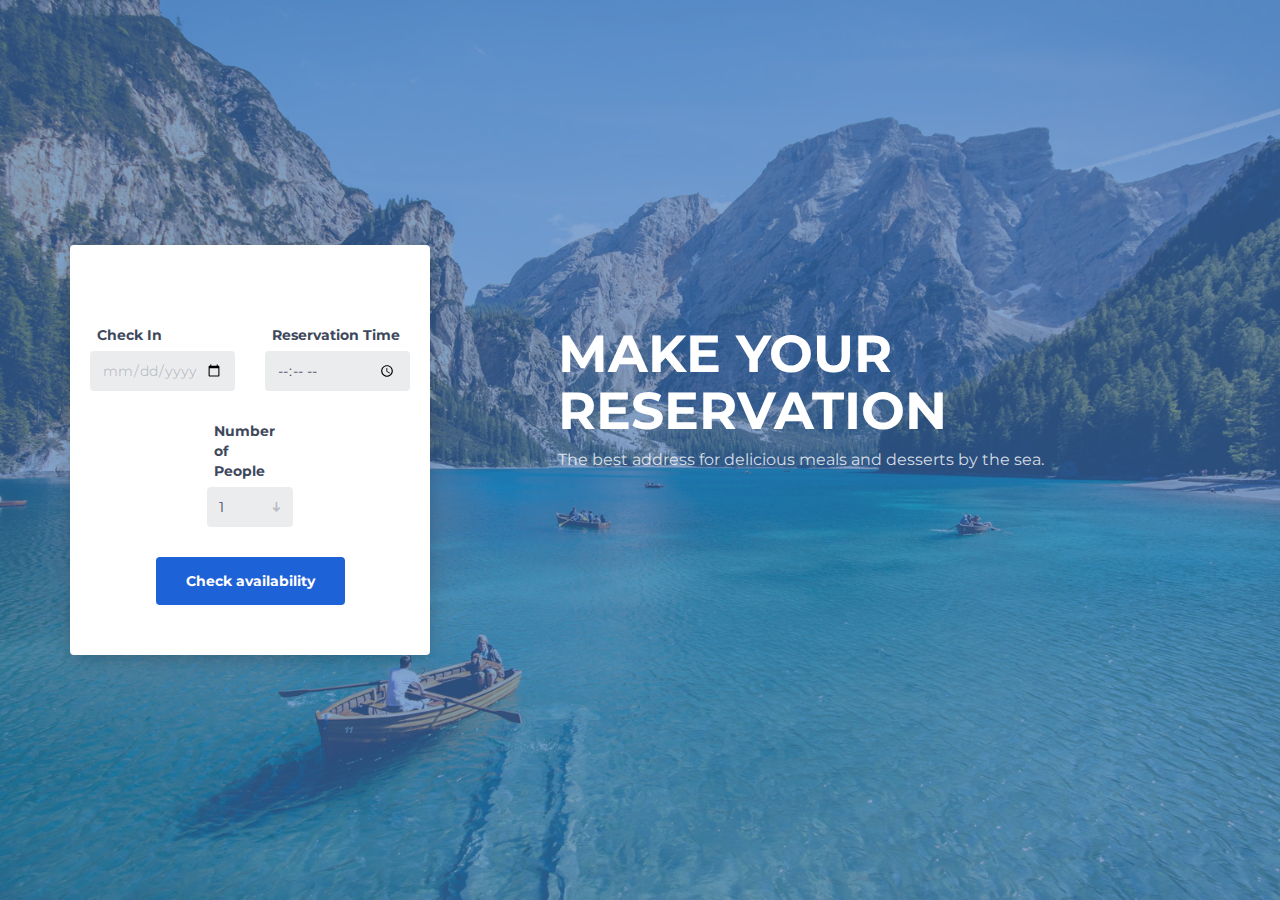
<file: html_css_js/colorlib-booking-1/index.html>
<!DOCTYPE html>
<html lang="en">

<head>
	<meta charset="utf-8">
	<meta http-equiv="X-UA-Compatible" content="IE=edge">
	<meta name="viewport" content="width=device-width, initial-scale=1">
	<!-- The above 3 meta tags *must* come first in the head; any other head content must come *after* these tags -->

	<title>Booking Form HTML Template</title>

	<!-- Google font -->
	<link href="https://fonts.googleapis.com/css?family=Montserrat:400,700" rel="stylesheet">

	<!-- Bootstrap -->
	<link type="text/css" rel="stylesheet" href="css/bootstrap.min.css" />

	<!-- Custom stlylesheet -->
	<link type="text/css" rel="stylesheet" href="css/style.css" />

	<!-- HTML5 shim and Respond.js for IE8 support of HTML5 elements and media queries -->
	<!-- WARNING: Respond.js doesn't work if you view the page via file:// -->
	<!--[if lt IE 9]>
		  <script src="https://oss.maxcdn.com/html5shiv/3.7.3/html5shiv.min.js"></script>
		  <script src="https://oss.maxcdn.com/respond/1.4.2/respond.min.js"></script>
		<![endif]-->

</head>

<body>
	<div id="booking" class="section">
		<div class="section-center">
			<div class="container">
				<div class="row">
					<div class="col-md-7 col-md-push-5">
						<div class="booking-cta">
							<h1>Make your reservation</h1>
							<p>The best address for delicious meals and desserts by the sea.
							</p>
						</div>
					</div>
					<div class="col-md-4 col-md-pull-7">
						<div class="booking-form">
							<form>
								<div class="form-group">
									<!-- <span class="form-label">Your Destination</span> -->
									<!-- <input class="form-control" type="text" placeholder="Enter a destination or hotel name"> -->
								</div>
								<div class="row">
									<div class="col-sm-6">
										<div class="form-group">
											<span class="form-label">Check In</span>
											<input class="form-control" type="date" required>
										</div>
									</div>
									<div class="col-sm-6">
										<div class="form-group">
											<span class="form-label">Reservation Time</span>
											<input class="form-control" type="time" required>
										</div>
									</div>
								</div>
								<div class="row">
									<div class="col-sm-4">
										<div class="form-group">
											<!-- <span class="form-label">Tables</span> -->
											<!-- <select class="form-control"> -->
												<!-- <option>1</option> -->
												<!-- <option>2</option> -->
												<!-- <option>3</option> -->
											<!-- </select> -->
											<!-- <span class="select-arrow"></span> -->
										</div>
									</div>
									<div class="col-sm-4">
										<div class="form-group">
											<span class="form-label">Number <br>of<br>People</span>
											<select class="form-control">
												<option>1</option>
												<option>2</option>
												<option>3</option>
												<option>4</option>
											</select>
											<span class="select-arrow"></span>
										</div>
									</div>
									<div class="col-sm-4">
										<div class="form-group">
											<!-- <span class="form-label">Children</span> -->
											<!-- <select class="form-control"> -->
												<!-- <option>0</option> -->
												<!-- <option>1</option> -->
												<!-- <option>2</option> -->
											<!-- </select> -->
											<!-- <span class="select-arrow"></span> -->
										</div>
									</div>
								</div>
								<div class="form-btn">
									<center><button class="submit-btn">Check availability</button></center>
								</div>
							</form>
						</div>
					</div>
				</div>
			</div>
		</div>
	</div>
</body><!-- This templates was made by Colorlib (https://colorlib.com) -->

</html>
</file>
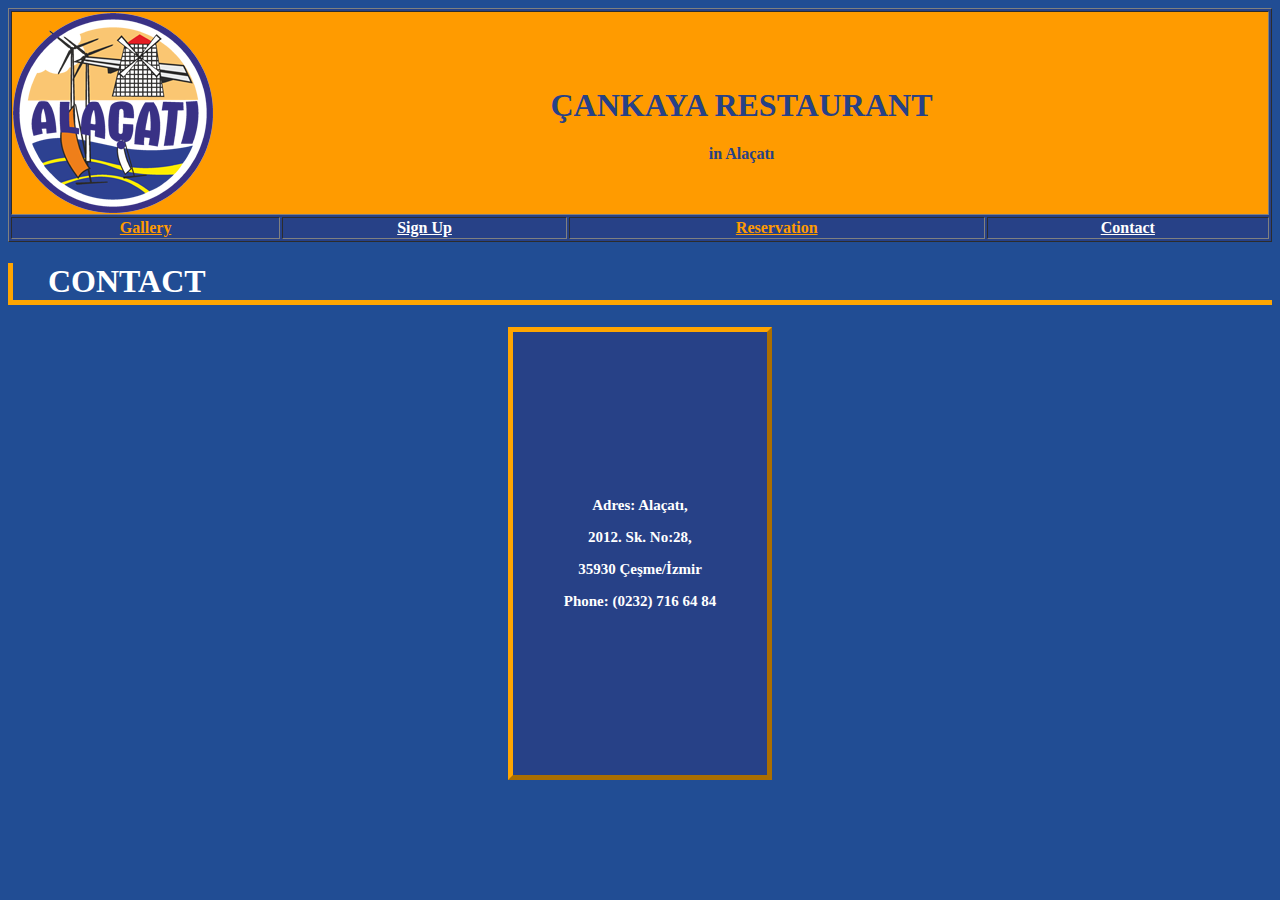
<file: html_css_js/Contact.html>
<html>

<head>
<style>
#galleryh1{
	color: white;
	padding-left: 35px;
	border-bottom: 5px solid orange;
	border-left: 5px solid orange;
}
#contact{
	border: 5px outset orange;
	background-color: #274187;    
	text-align: center;
	font-weight: bold;
	font-family: Comic Sans Ms;
	font-size: 15px;
	color: white;
	padding-bottom: 150px;
	padding-top: 150px;
	margin-left: 500px;
	margin-right: 500px;
}
</style>	
</head>

<body bgcolor="#214D94">
	<table bgcolor="#274187" border="1" width="100%">
		<tr>
			<td bgcolor="#FF9B00" colspan="4"><a href="HomePage.html"><img src="logo.png" align="left"></a><h1 style="color:#274187;"><br><br><center>ÇANKAYA RESTAURANT</center></h1><h4 style="color:#274187;"><center>in Alaçatı</center></h4></td>
		</tr>
		<tr>		
			<th><a style="color:#FF9B00" href="Gallery.html">Gallery</a></th>
			<th><a style="color:white" href="SignUp.html">Sign Up</a></th>
			<th><a style="color:#FF9B00" href="Reservation.html">Reservation</a></th>
			<th><a style="color:white" href="Contact.html">Contact</a></th>
		</tr>
	</table>
	<h1 id="galleryh1">CONTACT</h1>
	<div id="contact">
		<p>Adres: Alaçatı,</p>
		<p>2012. Sk. No:28,</p>
		<p>35930 Çeşme/İzmir</p>
		<p>Phone: (0232) 716 64 84</p>
	</div>
</body>

</html>
</file>
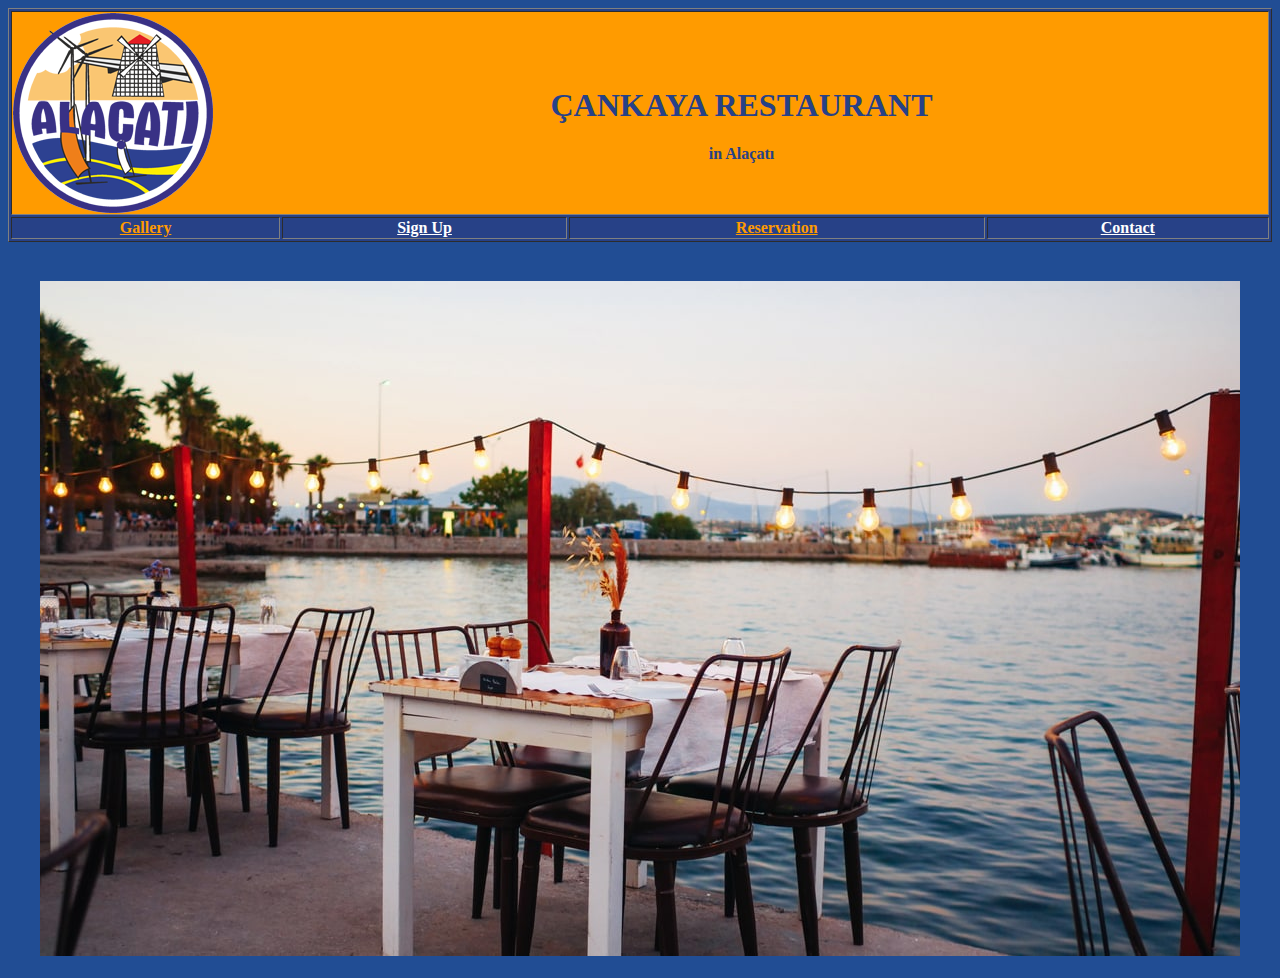
<file: html_css_js/HomePage.html>
<html>

<head>
	
</head>

<body bgcolor="#214D94">
	<table bgcolor="#274187" border="1" width="100%">
		<tr>
			<td bgcolor="#FF9B00" colspan="4"><a href="HomePage.html"><img src="logo.png" align="left"></a><h1 style="color:#274187;"><br><br><center>ÇANKAYA RESTAURANT</center></h1><h4 style="color:#274187;"><center>in Alaçatı</center></h4></td>
		</tr>
		<tr>		
			<th><a style="color:#FF9B00" href="Gallery.html">Gallery</a></th>
			<th><a style="color:white" href="SignUp.html">Sign Up</a></th>
			<th><a style="color:#FF9B00" href="Reservation.html">Reservation</a></th>
			<th><a style="color:white" href="Contact.html">Contact</a></th>
		</tr>
	</table>
	<br>
	<h1 style="text-align:center;"><img src="hpagebg.jpg"></h1>
</body>

</html>
</file>
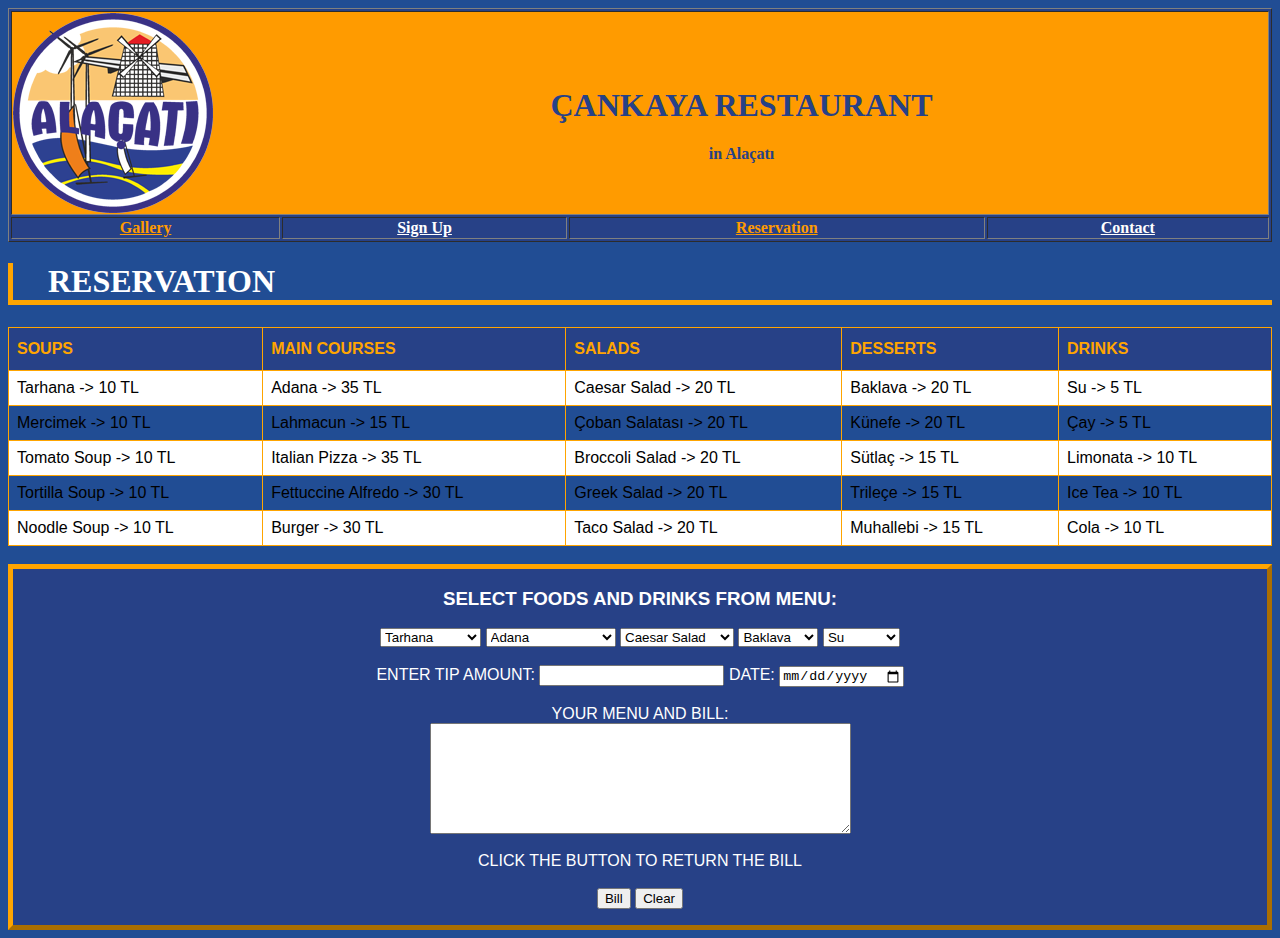
<file: html_css_js/Reservation.html>
<html>
<head>
<style>
#resh1{
	color: white;
	padding-left: 35px;
	border-bottom: 5px solid orange;
	border-left: 5px solid orange;
}
#customers {
	font-family: Arial, Helvetica, sans-serif;
	border-collapse: collapse;
	width: 100%;
}

#customers td, #customers th {
	border: 1px solid orange;
	padding: 8px;
}

#customers tr:nth-child(even){background-color: white;}

#customers td:hover {background-color: orange;}

#customers th {
	padding-top: 12px;
	padding-bottom: 12px;
	text-align: left;
	background-color: #274187;
	color: orange;
}
.myDiv {
	font-family: Arial, Helvetica, sans-serif;
	border: 5px outset orange;
	background-color: #274187;    
	text-align: center;
	color: white;
}
</style>
</head>

<body bgcolor="#214D94">
	<table bgcolor="#274187" border="1" width="100%">
		<tr>
			<td bgcolor="#FF9B00" colspan="4"><a href="HomePage.html"><img src="logo.png" align="left"></a><h1 style="color:#274187;"><br><br><center>ÇANKAYA RESTAURANT</center></h1><h4 style="color:#274187;"><center>in Alaçatı</center></h4></td>
		</tr>
		<tr>		
			<th><a style="color:#FF9B00" href="Gallery.html">Gallery</a></th>
			<th><a style="color:white" href="SignUp.html">Sign Up</a></th>
			<th><a style="color:#FF9B00" href="colorlib-booking-1/index.html">Reservation</a></th>
			<th><a style="color:white" href="Contact.html">Contact</a></th>
		</tr>
	</table>
	
	<h1 id="resh1">RESERVATION</h1>
	
	<table id="customers">
		<tr>
			<th>SOUPS</th>
			<th>MAIN COURSES</th>
			<th>SALADS</th>
			<th>DESSERTS</th>
			<th>DRINKS</th>
		</tr>
		<tr>
			<td>Tarhana -> 10 TL</td>
			<td>Adana -> 35 TL</td>
			<td>Caesar Salad -> 20 TL</td>
			<td>Baklava -> 20 TL</td>
			<td>Su -> 5 TL</td>
		</tr>
		<tr>
			<td>Mercimek -> 10 TL</td>
			<td>Lahmacun -> 15 TL</td>
			<td>Çoban Salatası -> 20 TL</td>
			<td>Künefe -> 20 TL</td>
			<td>Çay -> 5 TL</td>
		</tr>
		<tr>
			<td>Tomato Soup -> 10 TL</td>
			<td>Italian Pizza -> 35 TL</td>
			<td>Broccoli Salad -> 20 TL</td>
			<td>Sütlaç -> 15 TL</td>
			<td>Limonata -> 10 TL</td>
		</tr>
		<tr>
			<td>Tortilla Soup -> 10 TL</td>
			<td>Fettuccine Alfredo -> 30 TL</td>
			<td>Greek Salad -> 20 TL</td>
			<td>Trileçe -> 15 TL</td>
			<td>Ice Tea -> 10 TL</td>
		</tr>
		<tr>
			<td>Noodle Soup -> 10 TL</td>
			<td>Burger -> 30 TL</td>
			<td>Taco Salad -> 20 TL</td>
			<td>Muhallebi -> 15 TL</td>
			<td>Cola -> 10 TL</td>
		</tr>
	</table>
	
	<br>
	
	<div class="myDiv">
		<h3>SELECT FOODS AND DRINKS FROM MENU:</h3>
		
		<select id="çorba">
			<option value="Tarhana -> 10 TL">Tarhana</option>
			<option value="Mercimek -> 10 TL">Mercimek</option>
			<option value="Tomato Soup -> 10 TL">Tomato Soup</option>
			<option value="Tortilla Soup -> 10 TL">Tortilla Soup</option>
			<option value="Noodle Soup -> 10 TL">Noodle Soup</option>
		</select>
		<select id="yemek">
			<option value="Adana -> 35 TL">Adana</option>
			<option value="Lahmacun -> 15 TL">Lahmacun</option>
			<option value="Italian Pizza -> 35 TL">Italian Pizza</option>
			<option value="Fettuccine Alfredo -> 30 TL">Fettuccine Alfredo</option>
			<option value="Burger -> 30 TL">Burger</option>
		</select>
		<select id="salata">
			<option value="Caesar Salad -> 20 TL">Caesar Salad</option>
			<option value="Çoban Salatası -> 20 TL">Çoban Salatası</option>
			<option value="Broccoli Salad -> 20 TL">Broccoli Salad</option>
			<option value="Greek Salad -> 20 TL">Greek Salad</option>
			<option value="Taco Salad -> 20 TL">Taco Salad</option>
		</select>
		<select id="tatlı">
			<option value="Baklava -> 20 TL">Baklava</option>
			<option value="Künefe -> 20 TL">Künefe</option>
			<option value="Sütlaç -> 15 TL">Sütlaç</option>
			<option value="Trileçe -> 15 TL">Trileçe</option>
			<option value="Muhallebi -> 15 TL">Muhallebi</option>
		</select>
		<select id="içecek">
			<option value="Su -> 5 TL">Su</option>
			<option value="Çay -> 5 TL">Çay</option>
			<option value="Limonata -> 10 TL">Limonata</option>
			<option value="Ice Tea -> 10 TL">Ice Tea</option>
			<option value="Cola -> 10 TL">Cola</option>
		</select>
		
		<br><br>
		
		<form>
			<label for="tip">ENTER TIP AMOUNT: </label>
			<input type="number" id="tip" name="tip">
			<label for="date">DATE: </label>
			<input type="date" id="date" name="date">
			
			<br><br>
			YOUR MENU AND BILL:
			<br>
			
			<textarea id="hesap" name="hesap" rows="7" cols="50">
			</textarea>
			
			<br><br>
			CLICK THE BUTTON TO RETURN THE BILL
			<br><br>
			
			<button type="button" onclick="bilFunc()">Bill</button>
			<button type="button" onclick="clearFunc()">Clear</button>
		</form>
	</div>
	
	<script>
		function bilFunc(){
			
			var ap,bp,cp,dp,ep,result1,result2;
			var a = document.getElementById("çorba").value;
			var b = document.getElementById("yemek").value;
			var c = document.getElementById("salata").value;
			var d = document.getElementById("tatlı").value;
			var e = document.getElementById("içecek").value;
			var f = document.getElementById("tip").value;
			var g = document.getElementById("date").value;
			
			var intF = parseInt(f, 10);
			
			if(a=="Tarhana -> 10 TL"){ap=10;}if(a=="Mercimek -> 10 TL"){ap=10;}if(a=="Tomato Soup -> 10 TL"){ap=10;}if(a=="Tortilla Soup -> 10 TL"){ap=10;}if(a=="Noodle Soup -> 10 TL"){ap=10;}
			if(b=="Adana -> 35 TL"){bp=35;}if(b=="Lahmacun -> 15 TL"){bp=15;}if(b=="Italian Pizza -> 35 TL"){bp=35;}if(b=="Fettuccine Alfredo -> 30 TL"){bp=30;}if(b=="Burger -> 30 TL"){bp=30;}
			if(c=="Caesar Salad -> 20 TL"){cp=20;}if(c=="Çoban Salatası -> 20 TL"){cp=20;}if(c=="Broccoli Salad -> 20 TL"){cp=20;}if(c=="Greek Salad -> 20 TL"){cp=20;}if(c=="Taco Salad -> 20 TL"){cp=20;}
			if(d=="Baklava -> 20 TL"){dp=20;}if(d=="Künefe -> 20 TL"){dp=20;}if(d=="Sütlaç -> 15 TL"){dp=15;}if(d=="Trileçe -> 15 TL"){dp=15;}if(d=="Muhallebi -> 15 TL"){dp=15;}
			if(e=="Su -> 5 TL"){ep=5;}if(e=="Çay -> 5 TL"){ep=5;}if(e=="Limonata -> 10 TL"){ep=10;}if(e=="Ice Tea -> 10 TL"){ep=10;}if(e=="Cola -> 10 TL"){ep=10;}
			
			result1=ap+bp+cp+dp+ep;
			result2=ap+bp+cp+dp+ep+intF;
			
			document.getElementById("hesap").value = a+"\n"+b+"\n"+c+"\n"+d+"\n"+e+"\n"+"PRICE: "+result1+" TL"
			+" + "+f+" TL TIP = "+result2+" TL"+"\n"+"YOUR RESERVATION IS DONE ON "+g;
			
		}
		
		function clearFunc(){
			document.getElementById("hesap").value = '';
		}
	
	</script>
</body>
</html>
</file>
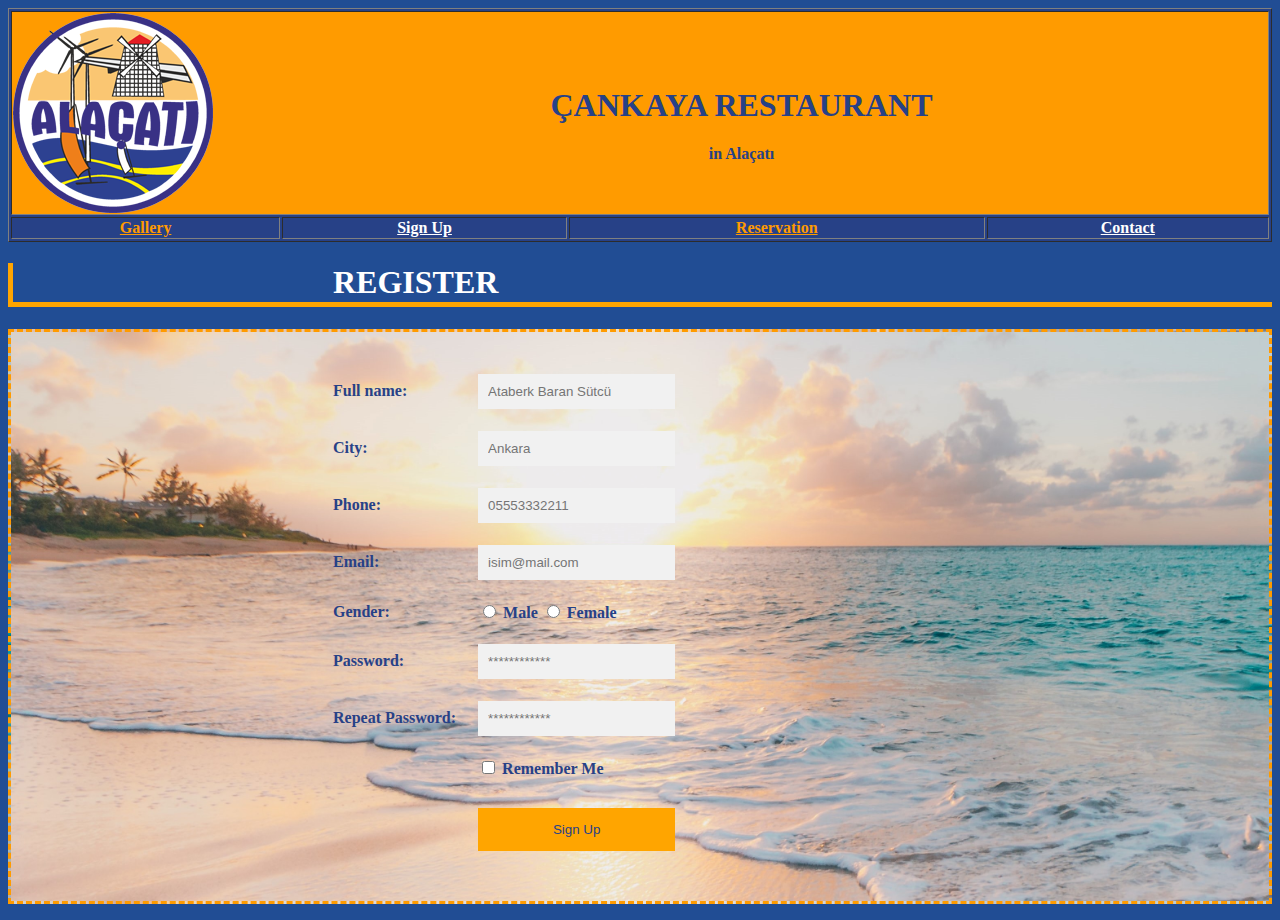
<file: html_css_js/SignUp.html>
<html>

<head>
	<link rel="stylesheet" type="text/css" href="SignUp.css">
<style>
button {
background-color: orange;
padding: 14px 20px;
margin: 8px 0;
border: none;
cursor: pointer;
width: 100%;
}
button:hover {
opacity: 0.8;
}
input[type=text], input[type=password] {
width: 100%;
padding: 10px;
display: inline-block;
border: none;
background: #f1f1f1;
}
</style>
</head>

<body bgcolor="#214D94">
	<table bgcolor="#274187" border="1" width="100%">
		<tr>
			<td bgcolor="#FF9B00" colspan="4"><a href="HomePage.html"><img src="logo.png" align="left"></a><h1 style="color:#274187;"><br><br><center>ÇANKAYA RESTAURANT</center></h1><h4 style="color:#274187;"><center>in Alaçatı</center></h4></td>
		</tr>
		<tr>		
			<th><a style="color:#FF9B00" href="Gallery.html">Gallery</a></th>
			<th><a style="color:white" href="SignUp.html">Sign Up</a></th>
			<th><a style="color:#FF9B00" href="Reservation.html">Reservation</a></th>
			<th><a style="color:white" href="Contact.html">Contact</a></th>
		</tr>
	</table>
	
	<h1 id="h1inf">REGISTER</h1>
	
	<form>
		<div id="signupstyle">
		<table id="stable">	
		<tr>
			<td class="stdc" style="color:#274187"><label for="fname">Full name:</label></td>
			<td class="stdc"><input type="text" id="fname" name="fname" placeholder="Ataberk Baran Sütcü" required></td>
		</tr>
		<tr>
			<td class="stdc" style="color:#274187"><label for="city">City:</label></td>
			<td class="stdc"><input type="text" id="city" name="city" placeholder="Ankara" required></td>
		</tr>
		<tr>
			<td class="stdc" style="color:#274187"><label for="phone">Phone:</label></td>
			<td class="stdc"><input type="text" id="phone" name="phone" placeholder="05553332211" required></td>
		</tr>
		<tr>
			<td class="stdc" style="color:#274187"><label for="email">Email:</label></td>
			<td class="stdc"><input type="text" id="email" name="email" placeholder="isim@mail.com" required></td>
		</tr>
		<tr>
			<td class="stdc" style="color:#274187"><label>Gender:</label></td>
			<td class="stdc"><input type="radio" id="male" name="gender" value="male">
			<label for="male" style="color:#274187">Male</label>
			<input type="radio" id="female" name="gender" value="female">
			<label for="female" style="color:#274187">Female</label></td>
		</tr>
		<tr>
			<td class="stdc" style="color:#274187"><label for="passw">Password:</label></td>
			<td class="stdc"><input type="password" id="passw" name="passw" placeholder="************" required></td>
		</tr>
		<tr>
			<td class="stdc" style="color:#274187"><label for="passw">Repeat Password:</label></td>
			<td class="stdc"><input type="password" id="passw" name="passw" placeholder="************" required></td>
		</tr>
		<tr>
			<td class="stdc"></td>
			<td class="stdc"><input type="checkbox" id="remember" name="remember" value="1">
			<label for="remember" style="color:#274187">Remember Me</label></td>
		</tr>
		<tr>
			<td class="stdc"></td>
			<td class="stdc"><button type="submit" onclick="alert('Congratulations! You have successfully registered.')" style="color:#274187">Sign Up</button></td>
		</tr>	
			
		</table>
		</div>	
	</form>
</body>

</html>
</file>
<file: html_css_js/colorlib-booking-1/css/style.css>
.section {
	position: relative;
	height: 100vh;
}

.section .section-center {
	position: absolute;
	top: 50%;
	left: 0;
	right: 0;
	-webkit-transform: translateY(-50%);
	transform: translateY(-50%);
}

#booking {
	font-family: 'Montserrat', sans-serif;
	background-image: url('../img/background.jpg');
	background-size: cover;
	background-position: center;
}

#booking::before {
	content: '';
	position: absolute;
	left: 0;
	right: 0;
	bottom: 0;
	top: 0;
	background: rgba(47, 103, 177, 0.6);
}

.booking-form {
	background-color: #fff;
	padding: 50px 20px;
	-webkit-box-shadow: 0px 5px 20px -5px rgba(0, 0, 0, 0.3);
	box-shadow: 0px 5px 20px -5px rgba(0, 0, 0, 0.3);
	border-radius: 4px;
}

.booking-form .form-group {
	position: relative;
	margin-bottom: 30px;
}

.booking-form .form-control {
	background-color: #ebecee;
	border-radius: 4px;
	border: none;
	height: 40px;
	-webkit-box-shadow: none;
	box-shadow: none;
	color: #3e485c;
	font-size: 14px;
}

.booking-form .form-control::-webkit-input-placeholder {
	color: rgba(62, 72, 92, 0.3);
}

.booking-form .form-control:-ms-input-placeholder {
	color: rgba(62, 72, 92, 0.3);
}

.booking-form .form-control::placeholder {
	color: rgba(62, 72, 92, 0.3);
}

.booking-form input[type="date"].form-control:invalid {
	color: rgba(62, 72, 92, 0.3);
}

.booking-form select.form-control {
	-webkit-appearance: none;
	-moz-appearance: none;
	appearance: none;
}

.booking-form select.form-control+.select-arrow {
	position: absolute;
	right: 0px;
	bottom: 4px;
	width: 32px;
	line-height: 32px;
	height: 32px;
	text-align: center;
	pointer-events: none;
	color: rgba(62, 72, 92, 0.3);
	font-size: 14px;
}

.booking-form select.form-control+.select-arrow:after {
	content: '\279C';
	display: block;
	-webkit-transform: rotate(90deg);
	transform: rotate(90deg);
}

.booking-form .form-label {
	display: inline-block;
	color: #3e485c;
	font-weight: 700;
	margin-bottom: 6px;
	margin-left: 7px;
}

.booking-form .submit-btn {
	display: inline-block;
	color: #fff;
	background-color: #1e62d8;
	font-weight: 700;
	padding: 14px 30px;
	border-radius: 4px;
	border: none;
	-webkit-transition: 0.2s all;
	transition: 0.2s all;
}

.booking-form .submit-btn:hover,
.booking-form .submit-btn:focus {
	opacity: 0.9;
}

.booking-cta {
	margin-top: 80px;
	margin-bottom: 30px;
}

.booking-cta h1 {
	font-size: 52px;
	text-transform: uppercase;
	color: #fff;
	font-weight: 700;
}

.booking-cta p {
	font-size: 16px;
	color: rgba(255, 255, 255, 0.8);
}
</file>
<file: html_css_js/SignUp.css>
#signupstyle {
	border-width: 3px;
	border-style: dashed;
	border-color: #FF9B00;
	padding: 20px 20px 20px 300px;
	background-image: url("signupbg.jpg");
	background-size: cover;
}
#stable, .stdc{
	padding: 10px;
	font-weight:bold; 
	
}
#h1inf{
	padding: 1px 1px 1px 320px;
	border-bottom: 5px solid orange;
	border-left: 5px solid orange;
	color: white;
}
</file>
